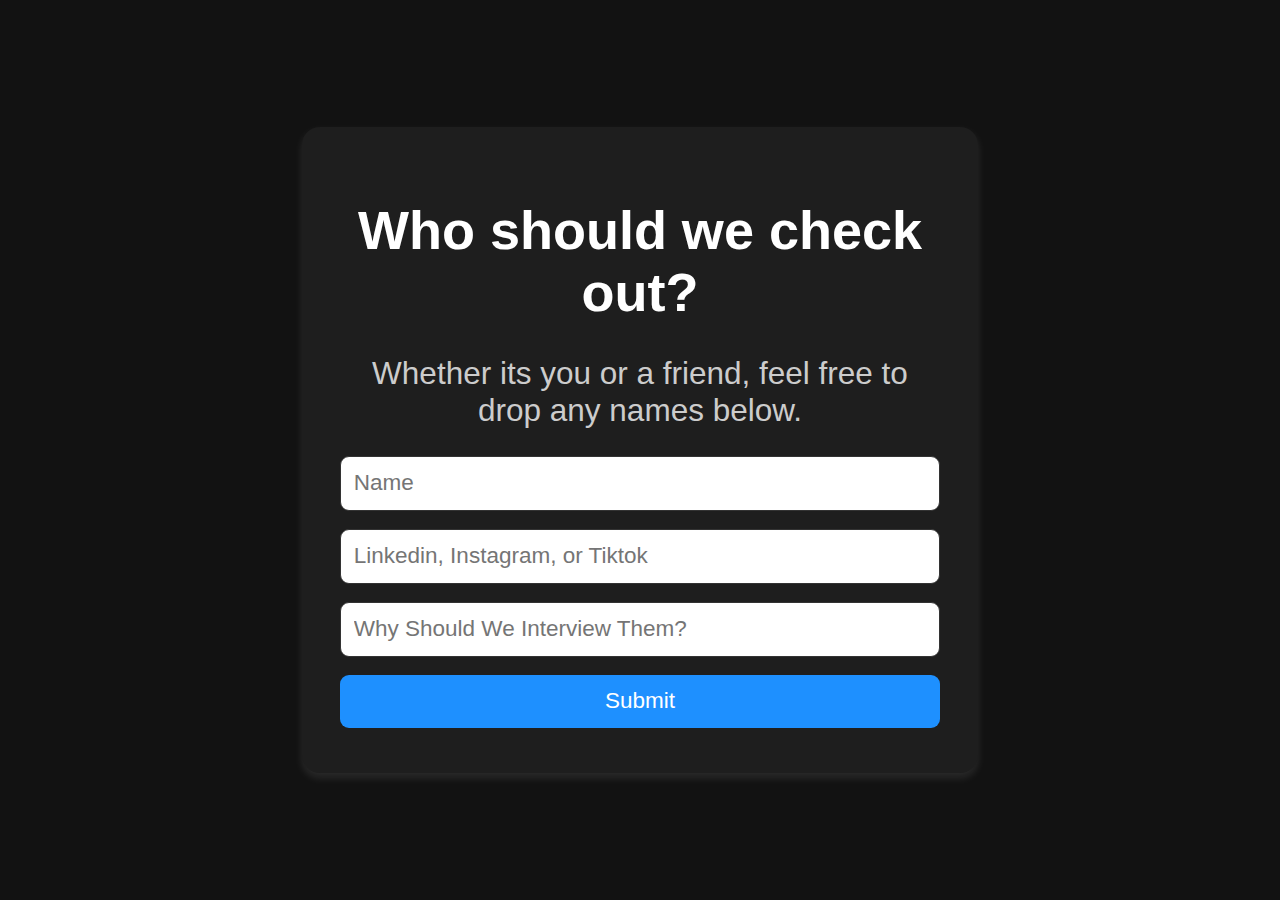
<file: register.html>
<!DOCTYPE html>
<html lang="en">
<head>
    <meta charset="UTF-8">
    <meta name="viewport" content="width=device-width, initial-scale=1.0">
    <title>Who should we check out?</title>
    <link rel="stylesheet" href="styles.css">
    <style>
        body {
            font-family: 'Roboto', sans-serif;
            background: #121212;
            color: #ffffff;
            margin: 0;
            padding: 0;
            height: 100vh;
            display: flex;
            justify-content: center;
            align-items: center;
        }
        .form-container {
            width: 80vw;
            max-width: 600px;
            padding: 4vh 4vw;
            background: #1e1e1e;
            border-radius: 2vmin;
            box-shadow: 0 0.5vmin 1vmin rgba(255, 255, 255, 0.1);
        }
        .form-container h2 {
            margin-bottom: 2vh;
            color: #ffffff;
            text-align: center;
            font-size: 4vmin;
        }
        .form-container p {
            color: #cccccc;
            text-align: center;
            margin-bottom: 3vh;
            font-size: 2.5vmin;
        }
        .form-container form input,
        .form-container form button {
            width: 100%;
            padding: 2vh 2vw;
            margin-bottom: 2vh;
            border: 0.2vmin solid #333;
            border-radius: 1vmin;
            font-size: 2.5vmin;
        }
        .form-container form input {
            background: #ffffff;
            color: #000000;
        }
        .form-container form button {
            background: #1e90ff;
            color: #fff;
            border: none;
            cursor: pointer;
            transition: background 0.3s ease;
        }
        .form-container form button:hover {
            background: #1c7ecf;
        }
        @media (max-width: 1600px) {
            .form-container {
                width: 90vw;
                padding: 3vh 3vw;
            }
            .form-container h2 {
                font-size: 6vmin;
            }
            .form-container p {
                font-size: 3.5vmin;
            }
            .form-container form input {
                font-size: 2.5vmin;
                padding: 1.5vh 1vw;
                width: 100%; /* Ensure the inputs take up full width */
                box-sizing: border-box; /* Include padding in the width */
            }
            .form-container form button {
                font-size: 2.5vmin;
                padding: 1.5vh 1vw;
                width: 100%; /* Ensure the button takes up full width */
                box-sizing: border-box; /* Include padding in the width */
            }
        }

    </style>
</head>
<body>
    <div class="form-container">
        <h2>Who should we check out?</h2>
        <p>Whether its you or a friend, feel free to drop any names below.</p>
        <form id="questionnaire-form" onsubmit="return handleFormSubmit(this)">
            <input type="text" id="name" name="Name" placeholder="Name" required>
            <input type="text" id="social" name="Linkedin, Instagram, or Tiktok" placeholder="Linkedin, Instagram, or Tiktok" required>
            <input type="text" id="reason" name="Why Should We Interview Them?" placeholder="Why Should We Interview Them?" required>
            <button type="submit">Submit</button>
        </form>
     
        <script>
            function handleFormSubmit(form) {
                const scriptURL = "https://script.google.com/macros/s/AKfycbzYl7GUTaamSBUk8zmdjbokFw0d_GYLHDttxEvVayb9TfIL2llVzmfMnwGzfU104P73/exec";
                
                console.log('Submitting form data to:', scriptURL);
        
                fetch(scriptURL, { 
                    method: 'POST', 
                    body: new FormData(form),
                    mode: 'no-cors'  // Bypass CORS restrictions
                })
                .then(response => {
                    // Since the response is opaque (due to no-cors), you won't be able to inspect the response
                    console.log('Form submitted successfully!'); 
                    form.reset(); // Clear the form
                    alert('Form submitted successfully!');
                })
                .catch(error => {
                    console.error('Error! Details:', error.message);
                    alert('Error submitting form: ' + error.message);
                });
        
                return false; // Prevent the default form submission
            }
        </script>
        
        
    </div>
</body>
</html>
</file>
<file: styles.css>
body {
    font-family: 'Raleway', sans-serif;
    background-color: black;
    color: #fff;
    margin: 0;
    padding: 0;
}

.container {
    display: flex;
    height: 100vh;
}


.main-content {
    flex: 1;
    display: flex;
    justify-content: center;
    align-items: center;
    padding: 20px;
}

.section {
    text-align: center;
}

.highlight {
    font-weight: bold;
    color: gold;
}

.photo-container {
    position: relative;
    display: inline-block;
}

.photo {
    width: 200px;
    height: auto;
    border-radius: 40%;
    margin: 20px 0;
}

.dynamic-text {
    margin-top: 20px;
    font-size: 24px;
    color: white;
    height: 40px;
    font-family: 'Raleway', sans-serif;
    display: flex;
    justify-content: center;
    align-items: center;
    white-space: nowrap;
    overflow: hidden;
}

.social-icons {
    display: flex;
    justify-content: center;
    margin-top: 20px;
}

.social-icons a {
    color: #fff;
    font-size: 24px;
    margin: 0 10px;
    text-decoration: none;
}

.social-icons a:hover {
    color: #f39c12;
}

.custom-button {
    background: linear-gradient(to right, #f0f0f0, #d9d9d9); /* Off-white gradient */
    border: none;
    color: black;
    padding: 15px 32px;
    text-align: center;
    text-decoration: none;
    display: inline-block;
    font-size: 1.2em;
    font-weight: bold;
    margin: 4px 2px;
    cursor: pointer;
    border-radius: 30px; /* Rounded corners */
    transition: background 0.3s ease;
    box-shadow: 0 4px 8px rgba(0, 0, 0, 0.2); /* Subtle shadow */
}

.custom-button:hover {
    background: linear-gradient(to right, #e0e0e0, #c9c9c9); /* Slightly darker gradient for hover effect */
}
</file>
